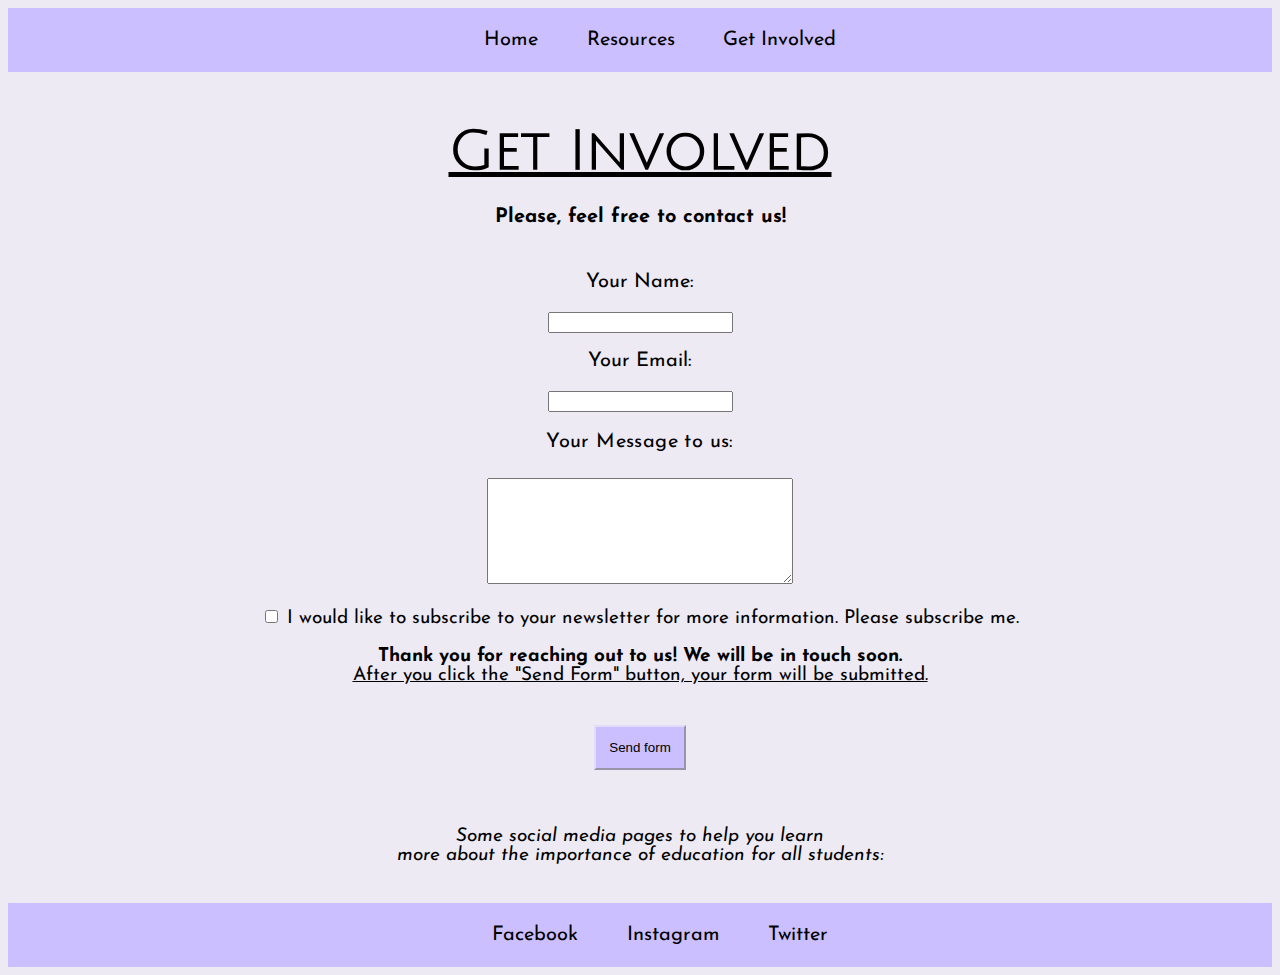
<file: getInvolved.html>
<!DOCTYPE html>
<html>
  <head>  
    <meta charset="utf-8">
    <meta name="viewport" content="width=device-width">
    <title>Educational Equity</title>
    <link href="style.css" rel="stylesheet" type="text/css" />
    <!-- navigation font -->
    <link rel="preconnect" href="https://fonts.googleapis.com">
    <link rel="preconnect" href="https://fonts.gstatic.com" crossorigin>
    <link href="https://fonts.googleapis.com/css2?family=Josefin+Sans:wght@300&display=swap" rel="stylesheet">
    <!-- h1 font -->
    <link rel="preconnect" href="https://fonts.googleapis.com">
    <link rel="preconnect" href="https://fonts.gstatic.com" crossorigin>
    <link href="https://fonts.googleapis.com/css2?family=Julius+Sans+One&display=swap" rel="stylesheet">
  </head>
  <body>
    <!-- nav bar -->
    <ul class = "navigation">
      <li class = "navbuttons" onclick = "location.href='./index.html'" type = "link">Home</li>
      <li class = "navbuttons" onclick = "location.href='resources.html'" type = "link">Resources</li>
      <li class = "navbuttons" onclick = "location.href='getInvolved.html'" type = "link">Get Involved</li>
    </ul>
    <!-- header -->
    <h1 class = "header1"> <u> Get Involved </u> </h1> 
    <h4>Please, feel free to contact us!</h4> 
    <br> 
    <!-- start the form --> 
     <form contact = "">
    <div class = "name"> <center> <label for = "form-name">Your Name: </center> </label>
        &emsp; <center>  <input type="text" name="contact_name" id="form-name" required> </center>
    </div>
    <br>
     <div class = "email"> <center>  <label for = "form-email"> Your Email: 
     </center> </label>
        &emsp; <center> <input type = "email" email = "contact_email" id = "form-email" required>
        </center>
     </div>
    <br>
     <label 
     <div class = "message"> <center>  <label for= "form-message"> Your Message to us: 
     </center> </label>
        &emsp; <center> <textarea id = "message"  placeholder = "Please type a message you'd like to send us" type= "message" <input  message= "contact_message" id="form-message"   required> 
  </textarea>

  <div class = "signup">
    <br>
     <input type = "checkbox" value = "check box">
    I would like to subscribe to your newsletter for more information. Please subscribe me. 
  </div>

  <div class = "submit-form" value = "Subscribe" class= "button">
    <div submission-success>
      <p class="submit-response">
         <b> Thank you for reaching out to us! We will be in touch soon. </b>  <br> <u> After you click the "Send Form" button, your form will be submitted. </u>
      </p>
    <br>
  <!-- <input type = "Submit form" value = "Send form" tab-index = '5.0'/> 
--> 
    <button id= "submit form"> <center> Send form </center> </button>
<!-- end the form --> 
  </form> 
  <!-- 

   <div class='message'>
  <div class = "subscribe">
    <p> <b> Thank you for reaching out to us! We will be in touch soon. </b> </p> 
  </div> 
 --> 
 <p> <i> <br> <center> Some social media pages to help you learn <br> more about the importance of education for all students: </center> </br> </i> </p> 
  <ul class = "navigation">
      <li class = "navbuttons" onclick = "location.href = 'https://docs.google.com/document/d/1vPhzmeDpeKKSvj-FsDK8ZOfYKP-3UvduHAEkAA7CCq4/edit?usp=sharing'" type = "link" target="_blank">Facebook</li>
      <li class = "navbuttons" onclick = "location.href = 'https://docs.google.com/document/d/1Dc4O4TU-q4xPoTTlhnGovUQSfuuHXGtoOsMVqYMwHcs/edit?usp=sharing'" type = "link" target="_blank">Instagram</li>
      <li class = "navbuttons" onclick = "location.href='https://docs.google.com/document/d/10gx6MGR8CFFox3RjbFmcRdTcaAyFfYZAAFQ0C-JQbdE/edit?usp=sharing'" type = "link" target="_blank">Twitter</li>
    </ul>
  </body>
</html>
</file>
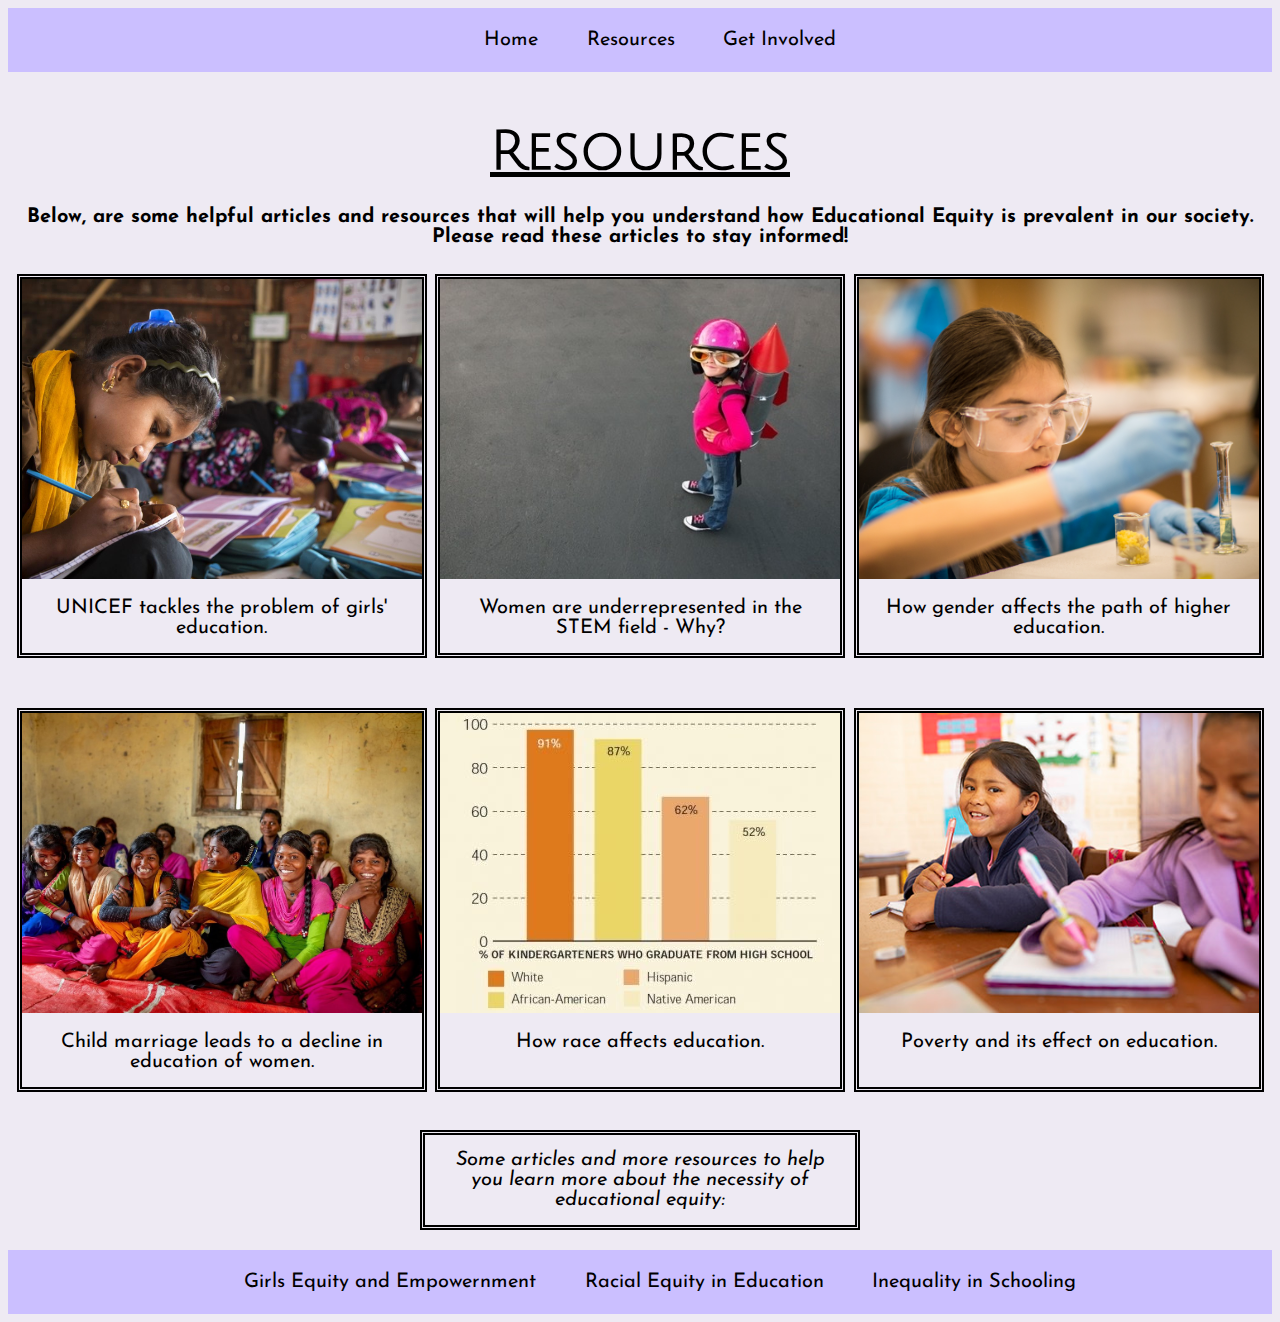
<file: resources.html>
<!DOCTYPE html>
<html>
  <head>  
    <meta charset="utf-8">
    <meta name="viewport" content="width=device-width">
    <title>Educational Equity</title>
    <link href="style.css" rel="stylesheet" type="text/css" />
    <!-- navigation font -->
    <link rel="preconnect" href="https://fonts.googleapis.com">
    <link rel="preconnect" href="https://fonts.gstatic.com" crossorigin>
    <link href="https://fonts.googleapis.com/css2?family=Josefin+Sans:wght@300&display=swap" rel="stylesheet">
    <!-- h1 font -->
    <link rel="preconnect" href="https://fonts.googleapis.com">
    <link rel="preconnect" href="https://fonts.gstatic.com" crossorigin>
    <link href="https://fonts.googleapis.com/css2?family=Julius+Sans+One&display=swap" rel="stylesheet">
  </head>
  <body>
    <!-- nav bar -->
    <ul class = "navigation">
      <li class = "navbuttons" onclick = "location.href='./index.html'" type = "link">Home</li>
      <li class = "navbuttons" onclick = "location.href='resources.html'" type = "link">Resources</li>
      <li class = "navbuttons" onclick = "location.href='getInvolved.html'" type = "link">Get Involved</li>
    </ul>
    <!-- header -->
    <h1 class = "header1"> <u>Resources</u> </h1> 
    <h4><center>Below, are some helpful articles and resources that will help you understand how Educational Equity is prevalent in our society. Please read these articles to stay informed!</center></h4> 
    <!-- unicef photo -->
    <div class = "firstrow">
      <div class="resources">
        <a target="_blank" href="https://www.unicef.org/education/girls-education">
        <img src="assets/unicef.jpeg"></a>
        <div class="desc">UNICEF tackles the problem of girls' education.</div>
      </div>
      <div class="resources">
        <a target="_blank" href="https://en.unesco.org/stemed">
        <img src="assets/superhero.jpeg"></a>
        <div class="desc">Women are underrepresented in the STEM field - Why?</div>
      </div>
      <div class="resources">
        <a target="_blank" href="https://www.aauw.org/resources/research/the-stem-gap/">
        <img src="assets/stem.jpeg"></a>
        <div class="desc">How gender affects the path of higher education.</div>
      </div>
    </div>
    <div class = "secondrow">
      <div class="resources">
        <a target="_blank" href="https://www.girlsnotbrides.org/learning-resources/child-marriage-and-education/">
        <img src="assets/marriage.jpeg"></a>
        <div class="desc">Child marriage leads to a decline in education of women.</div>
      </div>
      <div class="resources">
        <a target="_blank" href="https://www.aecf.org/resources/race-matters-how-race-affects-education-opportunities">
        <img src="assets/graph.jpeg"></a>
        <div class="desc">How race affects education.</div>
      </div>
      <div class="resources">
        <a target="_blank" href="https://www.childfund.org/Content/NewsDetail/2147489206/">
        <img src="assets/poverty.jpeg"></a>
        <div class="desc">Poverty and its effect on education.</div>
      </div>
    </div>

    <i> <br> <center> <p class = "text-resources"> Some articles and more resources to help you learn more about the necessity of educational equity: </p> </center> </i>

    <ul class = "navigation">
      <li class = "navbuttons" onclick = "location.href = 'https://mcc.gse.harvard.edu/resources-for-educators/girls-equity-and-empowerment-resource-list'" type = "link" target="_blank">Girls Equity and Empowernment</li>
      <li class = "navbuttons" onclick = "location.href = 'https://www.rootsofaction.com/racial-equity-resources/'" type = "link" target="_blank">Racial Equity in Education</li>
      <li class = "navbuttons" onclick = "location.href = 'https://www.ncbi.nlm.nih.gov/books/NBK223640/'"type = "link" target="_blank">Inequality in Schooling</li>
    </ul>
  </body>
</html>
</file>
<file: style.css>
/* body color */
body
{
  background-color: #EEEAF3;
}

/* nav bar */
.navigation
{
  display: flex;
  justify-content: center;
  list-style-type: none;
  background-color: #CBBFFF;
  horizontal-align: middle;
  margin: 0px;
}

/* nav buttons */
.navbuttons 
{
    text-align: center;
    padding-top: 22px;
    padding-bottom: 22px;
    padding-left: 2%;
    padding-right: 2%;
    font-size: 20px;
    font-family: 'Josefin Sans', sans-serif;
    color: black;
    text-transform: normal;
    letter-spacing: normal;
}

.navbuttons:hover
{
  cursor: pointer;
  color: white;
}

.signup{
  cursor: pointer;
  font-family: 'Josefin Sans', sans-serif;
  font-size: 19px;
}

.submit-form {
  font-family: 'Josefin Sans', sans-serif;
  font-size: 19px;
}


/* header */
.header1
{
  display: flex;
  justify-content: center;
  font-family: 'Julius Sans One', sans-serif;
  font-size: 55px;
  margin-top: 50px;
  margin-bottom: 0px;
}

h4
{
  display: flex;
  justify-content: center;
  font-family: 'Josefin Sans', sans-serif;
  font-size: 20px;
  margin-top: 25px;
}

h2
{
  display: flex;
  justify-content: center;
  font-family: 'Julius Sans One', sans-serif;
  font-size: 55px;
  margin-top: 50px;
  margin-bottom: 0px;
}

/* styling form */ 
form {
  display: block;
}

textarea {
  height: 100px;
  width: 300px;
}

button { 
  margin-top: 2px;
  padding: 1em;
  background-color: #CBBFFF; 
  color: black; 
  border-color: #E2DCFC; 
  border-bottom-color: #E2DCFC; 
}

button:hover {
  cursor: pointer;
  color: white;
}

.message {
  text-align: center;
  letter-spacing: 0.4px;
  line-height: 1.2em;
}

.subscribe {
  display: block;
}

/* photos on homepage */
.homepage
{
  color: white;
  background-color: grey;
  font-family: 'Josefin Sans', sans-serif;
  margin-top: 50px;
  margin-bottom: 60px;
  font-size: 20px;
  padding: 10px;
}

/* about text */
.about
{
  font-size: 40px;
}

.students-impacted
{
  font-size: 40px;
}

.how-to-take-action
{
  font-size: 40px;
}
.abouttext1
{
  font-family: 'Josefin Sans', sans-serif;
  font-size: 25px;
}

.abouttext2 {
  font-family: 'Josefin Sans', sans-serif;
  font-size: 22px;
}

.ways-to-help-out
{
  font-family: 'Josefin Sans', sans-serif;
  font-size: 25px;
  text-decoration-line: underline;
  color: purple;

}
.name {
  font-family: 'Josefin Sans', sans-serif;
  font-size: 20px;
}

.email{
  font-family: 'Josefin Sans', sans-serif;
  font-size: 20px;
}

.message{
  font-family: 'Josefin Sans', sans-serif;
  font-size: 20px;
}
/* resources links */

.firstrow
{
  display: flex;
  justify-content: space-evenly;
  margin-bottom: 50px;
}
.secondrow
{
  display: flex;
  justify-content: space-evenly;
}

.resources 
{
  width: 400px;
  border: 5px double black;
}

.text-resources 
{
  width: 400px;
  border: 5px double black;
  padding: 15px;
  font-family: 'Josefin Sans', sans-serif;
  font-size: 20px;
}

.resources:hover 
{
  border: 5px double #827A8D;
}

.resources img 
{
  width: 400px;
  height: 300px;
  object-fit: cover;
}

.desc 
{
  padding: 15px;
  text-align: center;
  font-family: 'Josefin Sans', sans-serif;
  font-size: 20px;
}
</file>
